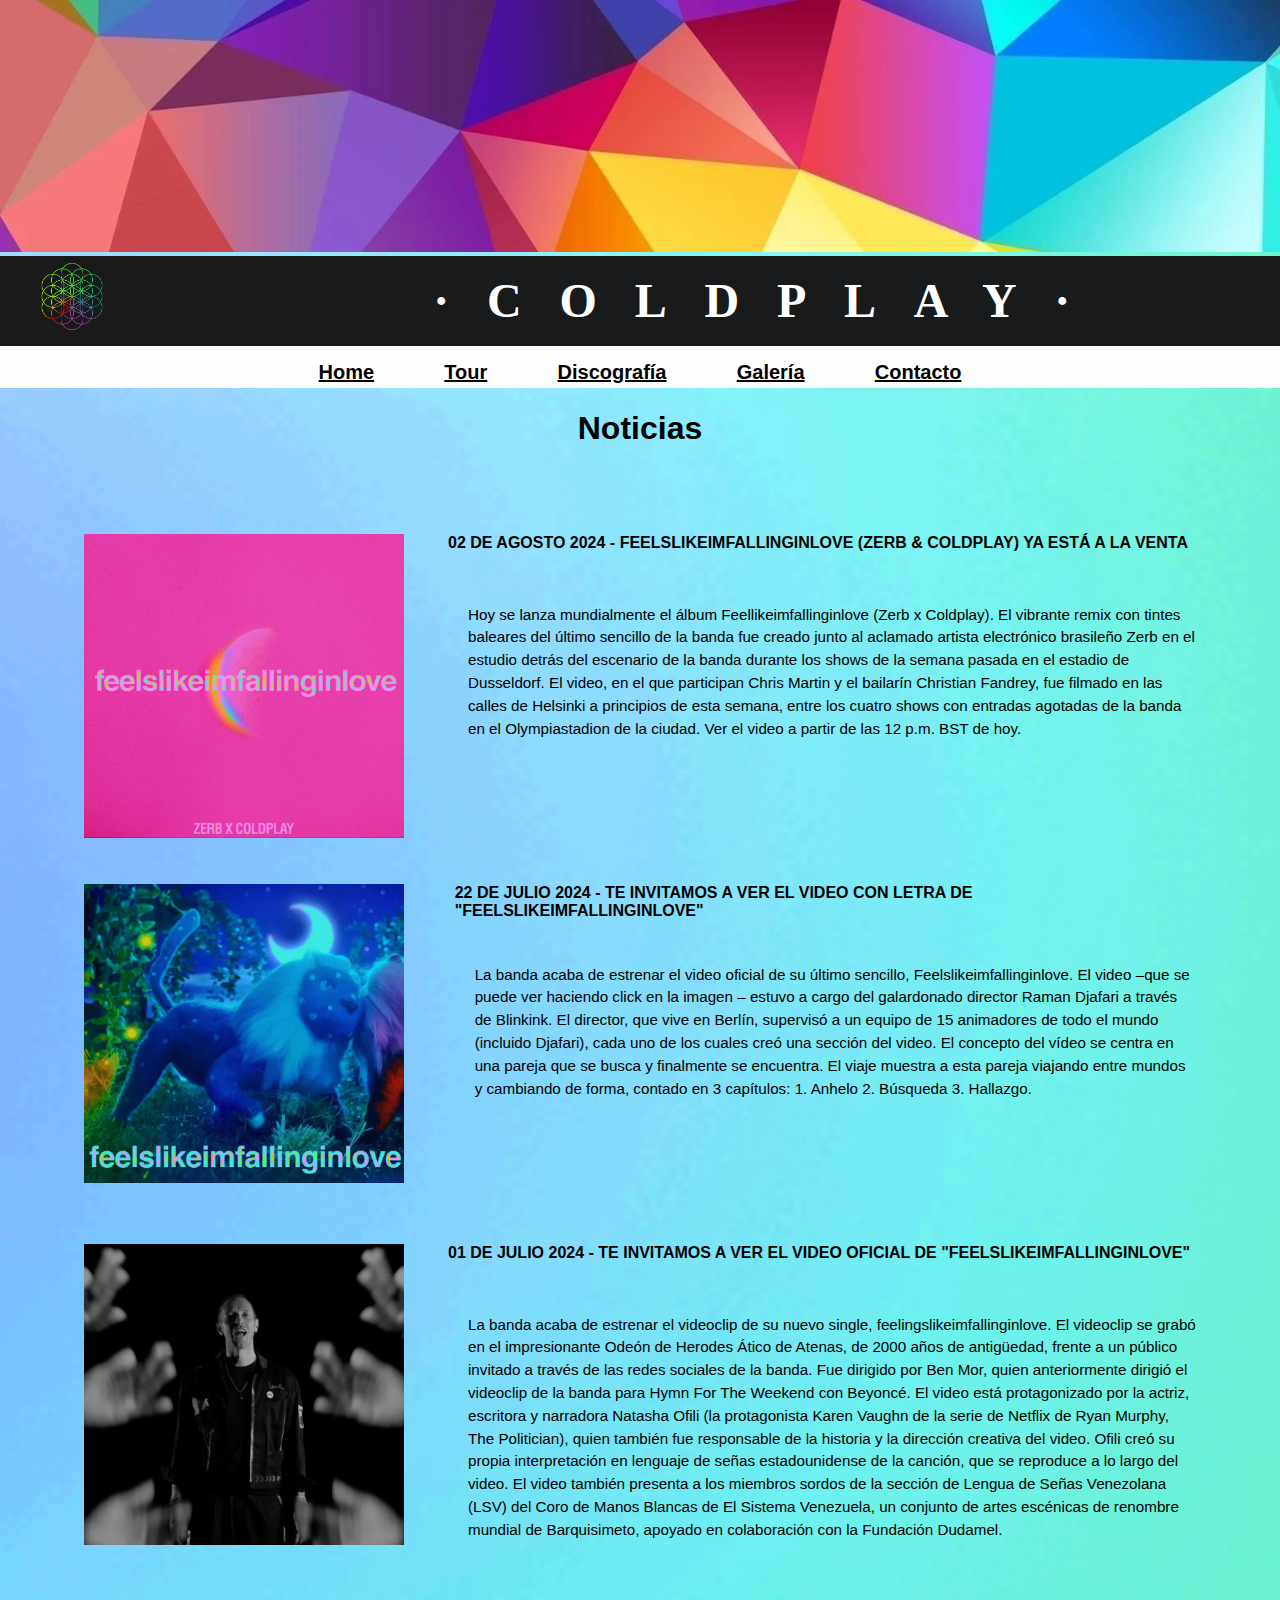
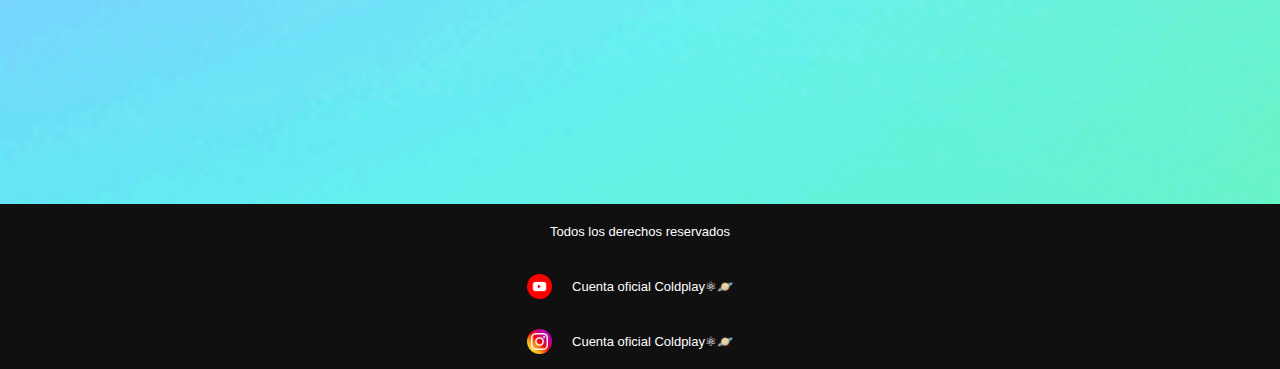
<file: index.html>
<!DOCTYPE html>
<html lang="en">
<head>
    <meta charset="UTF-8">
    <meta name="viewport" content="width=device-width, initial-scale=1.0">
    <title>COLDPLAY⚛🪐</title>
    <link rel="stylesheet" href="style.css">

    <img class="frontimg" src="images/coldplay5.jpg" alt="Imagen de fondo">
  
</head>

<body>

    <header>
            <div class="coldplay" >
            <img class="logo" src="images/logo1.jpg" alt="Logo de Coldplay">
            </div> 

           
            <div class="title" >
                <h1>·COLDPLAY·</h1>
            </div>
        
    </header>
    
    <nav class="menu" > 

        <ul>
            <li class="nav1" > 
                <a href="#">Home</a>
            </li>
            <li class="nav2" >
                <a href="./pages/tour.html">Tour</a>
            </li>
            <li class="nav3" >
                <a href="./pages/discografia.html">Discografía</a>
            </li>
            <li class="nav4" >
                <a href="./pages/galeria.html">Galería</a>
            </li>
            <li class="nav5" >
                <a href="./pages/contacto.html">Contacto</a>
            </li>
        </ul>
    </nav> 

    <main>
        <h2>Noticias</h2>


        <div class="news" >
            <div class="n1" >
            <div class="noticia1" >
                <a href="https://www.youtube.com/watch?v=HNUSAQDz4jA" target="_blank" rel="Video FeelslikeImfallinginlove - ZERB & COLDPLAY"><img class="noticiaimg" src="./images/noticias/noticia1.png" alt="Foto noticia 1"></a>
            </div>

            <div class="titulon1" >
                <h5>02 DE AGOSTO 2024 - FEELSLIKEIMFALLINGINLOVE (ZERB & COLDPLAY) YA ESTÁ A LA VENTA</h5>
            </div>

            <div class="p1" >
                <p>Hoy se lanza mundialmente el álbum Feellikeimfallinginlove (Zerb x Coldplay).

                El vibrante remix con tintes baleares del último sencillo de la banda fue creado junto al aclamado artista electrónico brasileño Zerb en el estudio detrás del escenario de la banda durante los shows de la semana pasada en el estadio de Dusseldorf.
                
                El video, en el que participan Chris Martin y el bailarín Christian Fandrey, fue filmado en las calles de Helsinki a principios de esta semana, entre los cuatro shows con entradas agotadas de la banda en el Olympiastadion de la ciudad. Ver el video a partir de las 12 p.m. BST de hoy.</p>
            </div>

            </div>

            <div class="n2" >
                <div class="noticia2" >
                <a href="https://www.youtube.com/watch?v=ZOADVqFd5XY" target="_blank" rel="Video con letra"><img class="noticiaimg" src="./images/noticias/noticia2.png" alt="Foto noticia 2"></a>
                </div>

                <div class="titulon2" >
                    <h5>22 DE JULIO 2024 - TE INVITAMOS A VER EL VIDEO CON LETRA DE "FEELSLIKEIMFALLINGINLOVE"</h5>
                </div>

                <div class="p2" >
                    <p>La banda acaba de estrenar el video oficial de su último sencillo, Feelslikeimfallinginlove. El video –que se puede ver haciendo click en la imagen  – estuvo a cargo del galardonado director Raman Djafari a través de Blinkink. El director, que vive en Berlín, supervisó a un equipo de 15 animadores de todo el mundo (incluido Djafari), cada uno de los cuales creó una sección del video.

                    El concepto del vídeo se centra en una pareja que se busca y finalmente se encuentra. El viaje muestra a esta pareja viajando entre mundos y cambiando de forma, contado en 3 capítulos: 1. Anhelo 2. Búsqueda 3. Hallazgo.</p>

                </div>

                </div>

            <div class="n3" >
                <div class="noticia3" >
                    <a href="https://www.youtube.com/watch?v=V3IVdLo-2NM&t=1s" target="_blank" rel="Videoclip FeelslikeImfallinginlove"><img class="noticiaimg" src="./images/noticias/noticia3.png" alt="Foto noticia 3"></a>
                </div>

                <div class="titulon3" >
                    <h5>01 DE JULIO 2024 - TE INVITAMOS A VER EL VIDEO OFICIAL DE "FEELSLIKEIMFALLINGINLOVE"</h5>
                </div>

                <div class="p3" >
                    <p>La banda acaba de estrenar el videoclip de su nuevo single, feelingslikeimfallinginlove. El videoclip se grabó en el impresionante Odeón de Herodes Ático de Atenas, de 2000 años de antigüedad, frente a un público invitado a través de las redes sociales de la banda. Fue dirigido por Ben Mor, quien anteriormente dirigió el videoclip de la banda para Hymn For The Weekend con Beyoncé.

                    El video está protagonizado por la actriz, escritora y narradora Natasha Ofili (la protagonista Karen Vaughn de la serie de Netflix de Ryan Murphy, The Politician), quien también fue responsable de la historia y la dirección creativa del video. Ofili creó su propia interpretación en lenguaje de señas estadounidense de la canción, que se reproduce a lo largo del video.
                    
                    El video también presenta a los miembros sordos de la sección de Lengua de Señas Venezolana (LSV) del Coro de Manos Blancas de El Sistema Venezuela, un conjunto de artes escénicas de renombre mundial de Barquisimeto, apoyado en colaboración con la Fundación Dudamel.
                    </p>
                </div>

            </div>
        </div>
        

    </main>
   
    <br>
    <footer>
    
        <h4>Todos los derechos reservados</h4>
    
    
        <div class="youtube" >
            <img class="logocontacto" src="./images/youtube.png" alt="Logo de Youtube">
        <a class="redsocial" target="_blank" href="https://www.youtube.com/user/ColdplayVEVO">Cuenta oficial Coldplay⚛🪐</a>
        </div>
    
    
       <div class="instagram" >
        <img class="logocontacto" src="./images/instagram.png" alt="Logo de Instagram">
        <a class="redsocial" target="_blank" href="https://www.instagram.com/coldplay/">Cuenta oficial Coldplay⚛🪐</a>
       </div>

    </footer>
    
</body>
</html>
</file>
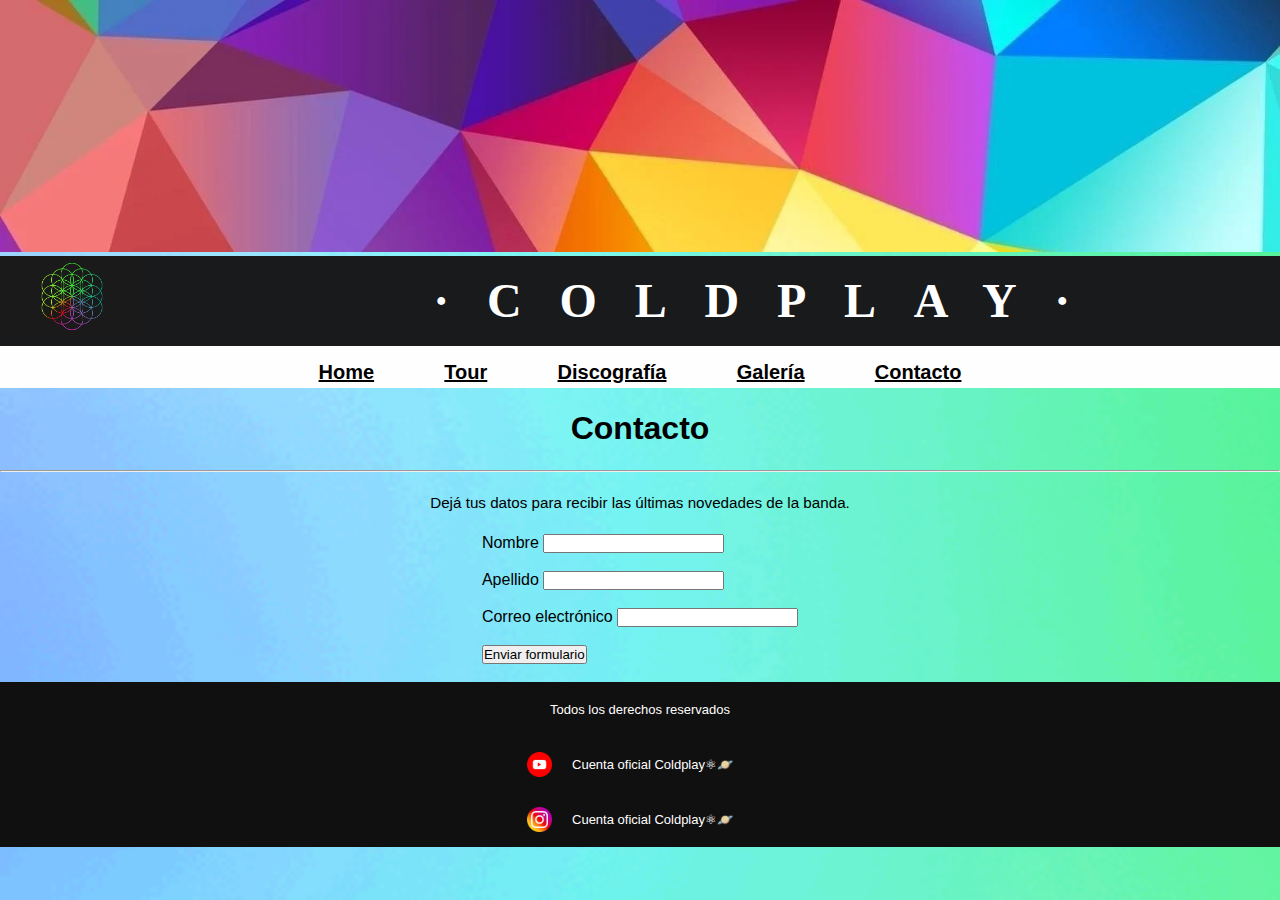
<file: pages/contacto.html>
<!DOCTYPE html>
<html lang="en">
<head>
    <meta charset="UTF-8">
    <meta name="viewport" content="width=device-width, initial-scale=1.0">
    <title>COLDPLAY⚛🪐</title>
    <link rel="stylesheet" href="../style.css">
    <img class="frontimg" src="../images/coldplay5.jpg" alt="coldplay"
</head>
<body>

    <header>
        <div class="coldplay" >
        <img class="logo" src="../images/logo1.jpg" alt="Logo de Coldplay">
        </div> 

       
        <div class="title" >
            <h1>·COLDPLAY·</h1>
        </div>
    
    </header>

    <nav> 

        <ul>
            <li class="nav1" > 
                <a href="../index.html">Home</a>
            </li>
            <li class="nav2" >
                <a href="tour.html">Tour</a>
            </li>
            <li class="nav3" >
                <a href="discografia.html">Discografía</a>
            </li>
            <li class="nav4" >
                <a href="galeria.html">Galería</a>
            </li>
            <li class="nav5" >
                <a href="contacto.html">Contacto</a>
            </li>
        </ul>
    </nav>
    
</body>

<h2>Contacto</h2>

<hr>

<div class="form1" >
    <p>Dejá tus datos para recibir las últimas novedades de la banda.</p>
   </div>
<section class="form" >

    <form action="Contacto">
    <div>
        <label for="Name">Nombre</label>
        <input type="text" name="name">
    </div>
<br>
    <div>
    <label for="surname">Apellido</label>
    <input type="text" name="surname">
    </div>
<br>
    <div>
    <label for="email">Correo electrónico</label>
    <input type="text" name="email account">
    </div>
<br>
    <input type="submit" value="Enviar formulario">
</form>
    
</section>
<br>
</html>

<footer>
    
    <h4>Todos los derechos reservados</h4>


    <div class="youtube" >
        <img class="logocontacto" src="../images/youtube.png" alt="Logo de Youtube">
    <a class="redsocial" target="_blank" href="https://www.youtube.com/user/ColdplayVEVO">Cuenta oficial Coldplay⚛🪐</a>
    </div>


   <div class="instagram" >
    <img class="logocontacto" src="../images/instagram.png" alt="Logo de Instagram">
    <a class="redsocial" target="_blank" href="https://www.instagram.com/coldplay/">Cuenta oficial Coldplay⚛🪐</a>
   </div>
</footer>
</file>
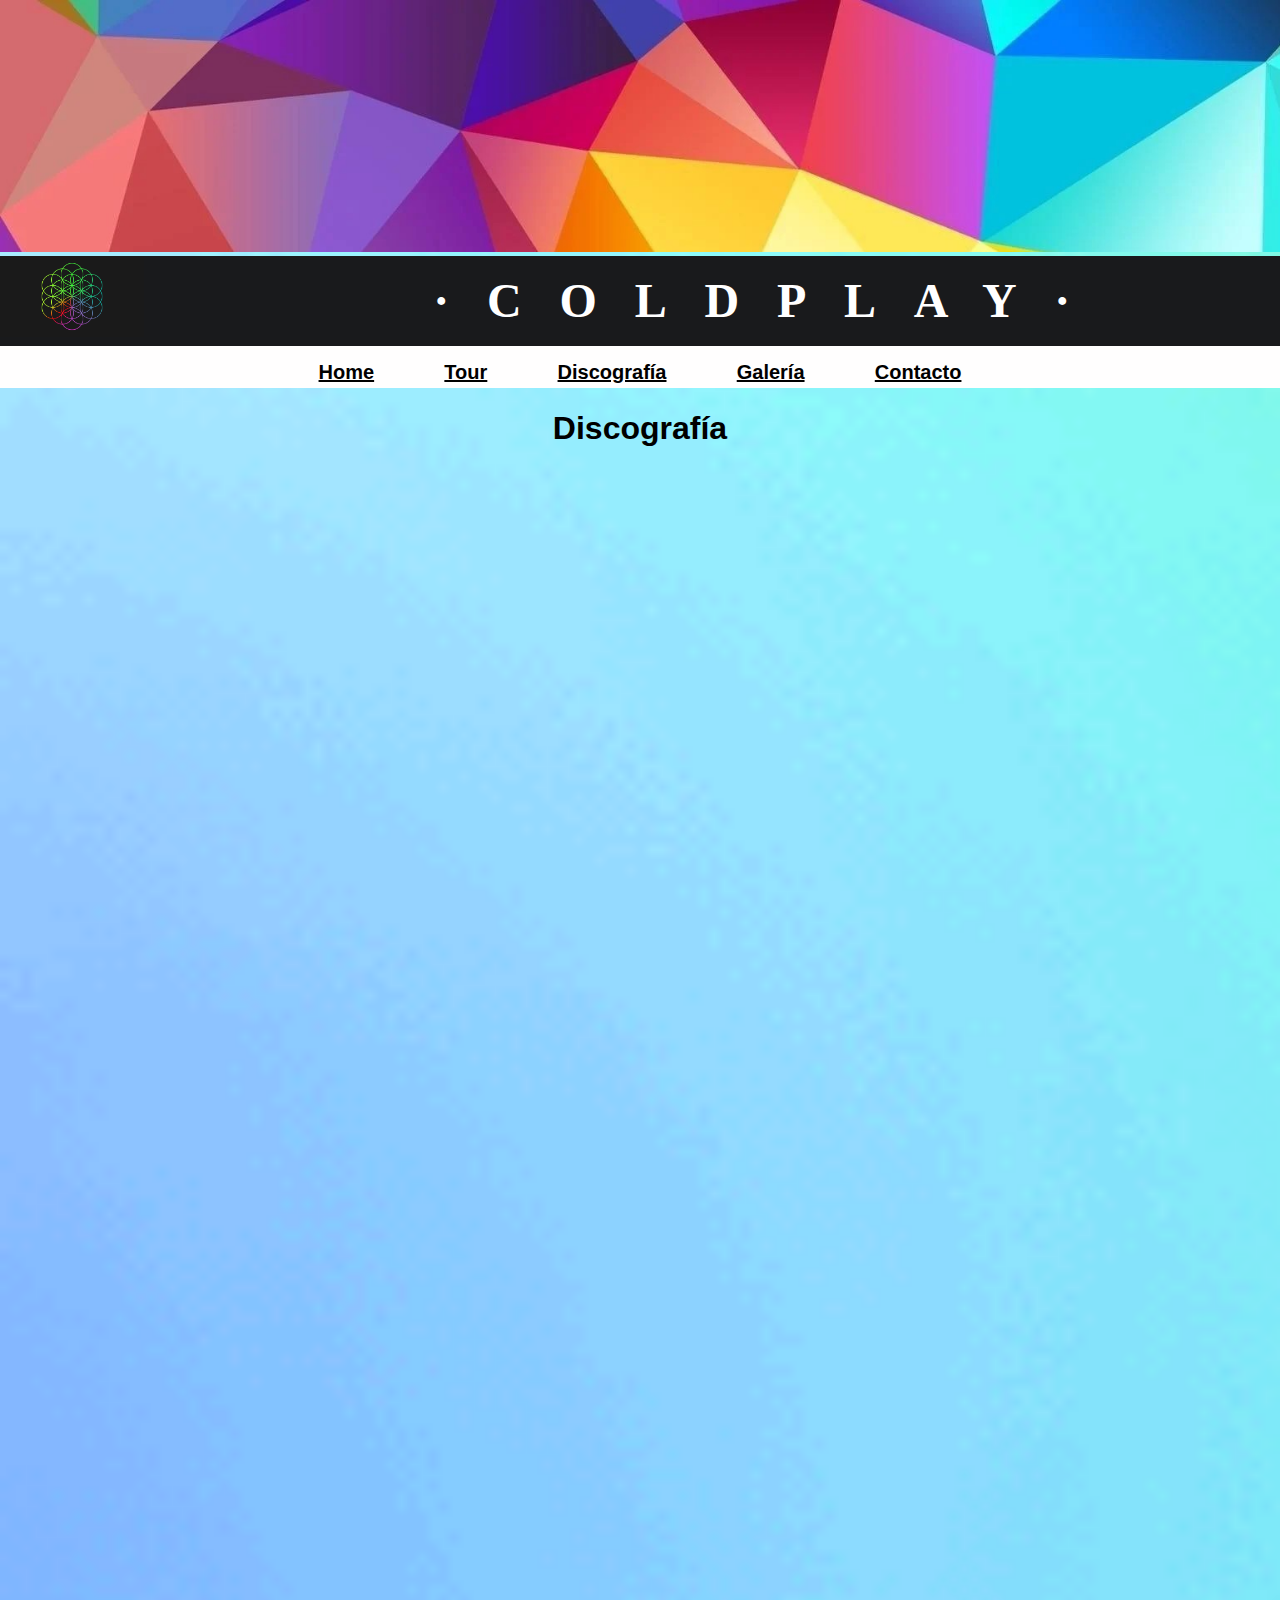
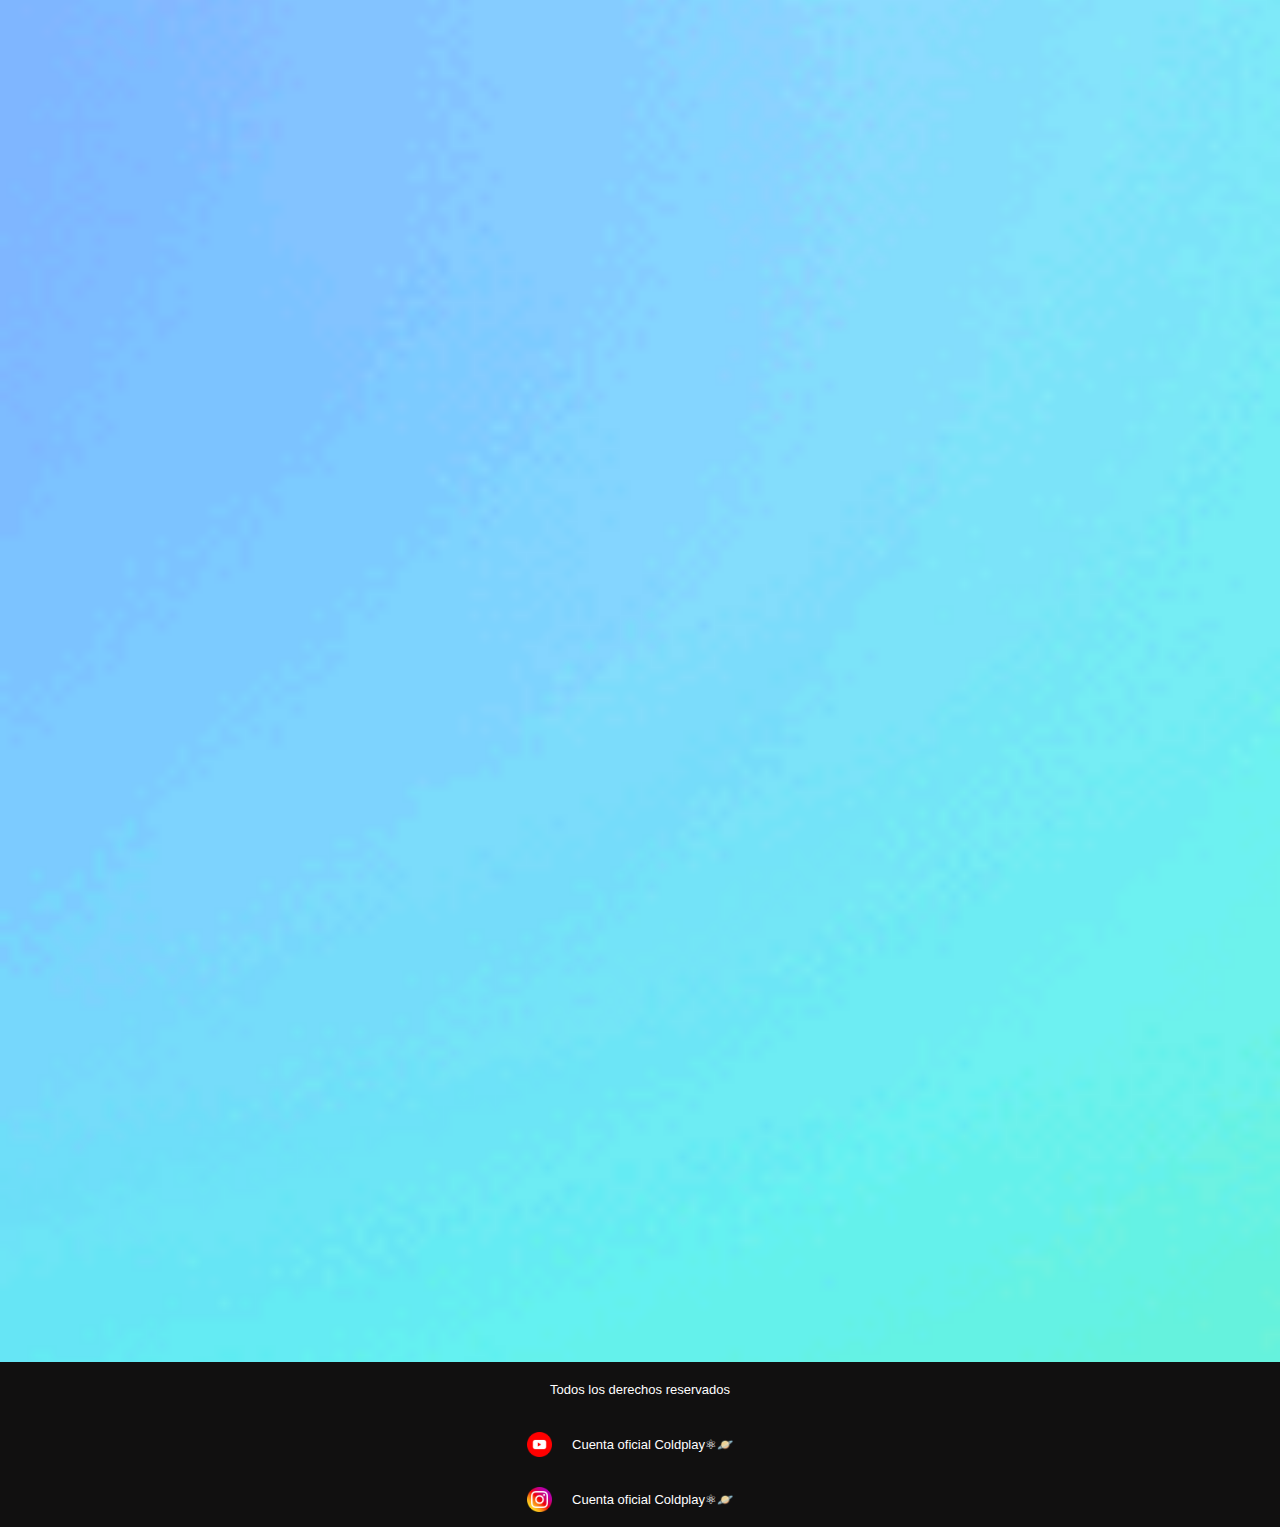
<file: pages/discografia.html>
<!DOCTYPE html>
<html lang="en">
<head>
    <meta charset="UTF-8">
    <meta name="viewport" content="width=device-width, initial-scale=1.0">
    <title>COLDPLAY⚛🪐</title>
    <link rel="stylesheet" href="../style.css">

    <img class="frontimg" src="..//images/coldplay5.jpg" alt="coldplay">
</head>
<body>

    <header>
        <div class="coldplay" >
        <img class="logo" src="../images/logo1.jpg" alt="Logo de Coldplay">
        </div> 

       
        <div class="title" >
            <h1>·COLDPLAY·</h1>
        </div>
    
    </header>

    <nav> 

        <ul>
            <li class="nav1" > 
                <a href="../index.html">Home</a>
            </li>
            <li class="nav2" >
                <a href="tour.html">Tour</a>
            </li>
            <li class="nav3" >
                <a href="discografia.html">Discografía</a>
            </li>
            <li class="nav4" >
                <a href="galeria.html">Galería</a>
            </li>
            <li class="nav5" >
                <a href="contacto.html">Contacto</a>
            </li>
        </ul>
    </nav>
    
</body>

<h2>Discografía</h2>


<iframe style="border-radius:12px" src="https://open.spotify.com/embed/album/6RjTapeTvms8jSeIRGc5Ve?utm_source=generator" width="100%" height="352" frameBorder="0" allowfullscreen="" allow="autoplay; clipboard-write; encrypted-media; fullscreen; picture-in-picture" loading="lazy"></iframe>
<br>
<iframe style="border-radius:12px" src="https://open.spotify.com/embed/album/06mXfvDsRZNfnsGZvX2zpb?utm_source=generator" width="100%" height="352" frameBorder="0" allowfullscreen="" allow="autoplay; clipboard-write; encrypted-media; fullscreen; picture-in-picture" loading="lazy"></iframe>
<br>
<iframe style="border-radius:12px" src="https://open.spotify.com/embed/album/3cfAM8b8KqJRoIzt3zLKqw?utm_source=generator" width="100%" height="352" frameBorder="0" allowfullscreen="" allow="autoplay; clipboard-write; encrypted-media; fullscreen; picture-in-picture" loading="lazy"></iframe>
<br>
<iframe style="border-radius:12px" src="https://open.spotify.com/embed/album/2G4AUqfwxcV1UdQjm2ouYr?utm_source=generator" width="100%" height="352" frameBorder="0" allowfullscreen="" allow="autoplay; clipboard-write; encrypted-media; fullscreen; picture-in-picture" loading="lazy"></iframe>
<br>
<iframe style="border-radius:12px" src="https://open.spotify.com/embed/album/4E7bV0pzG0LciBSWTszra6?utm_source=generator" width="100%" height="352" frameBorder="0" allowfullscreen="" allow="autoplay; clipboard-write; encrypted-media; fullscreen; picture-in-picture" loading="lazy"></iframe>
</html>
<br>
<iframe style="border-radius:12px" src="https://open.spotify.com/embed/album/0RHX9XECH8IVI3LNgWDpmQ?utm_source=generator" width="100%" height="352" frameBorder="0" allowfullscreen="" allow="autoplay; clipboard-write; encrypted-media; fullscreen; picture-in-picture" loading="lazy"></iframe>
<br>
<iframe style="border-radius:12px" src="https://open.spotify.com/embed/album/6ZG5lRT77aJ3btmArcykra?utm_source=generator" width="100%" height="352" frameBorder="0" allowfullscreen="" allow="autoplay; clipboard-write; encrypted-media; fullscreen; picture-in-picture" loading="lazy"></iframe>


<footer>
    
    <h4>Todos los derechos reservados</h4>


    <div class="youtube" >
        <img class="logocontacto" src="../images/youtube.png" alt="Logo de Youtube">
    <a class="redsocial" target="_blank" href="https://www.youtube.com/user/ColdplayVEVO">Cuenta oficial Coldplay⚛🪐</a>
    </div>


   <div class="instagram" >
    <img class="logocontacto" src="../images/instagram.png" alt="Logo de Instagram">
    <a class="redsocial" target="_blank" href="https://www.instagram.com/coldplay/">Cuenta oficial Coldplay⚛🪐</a>
   </div>
</footer>
</file>
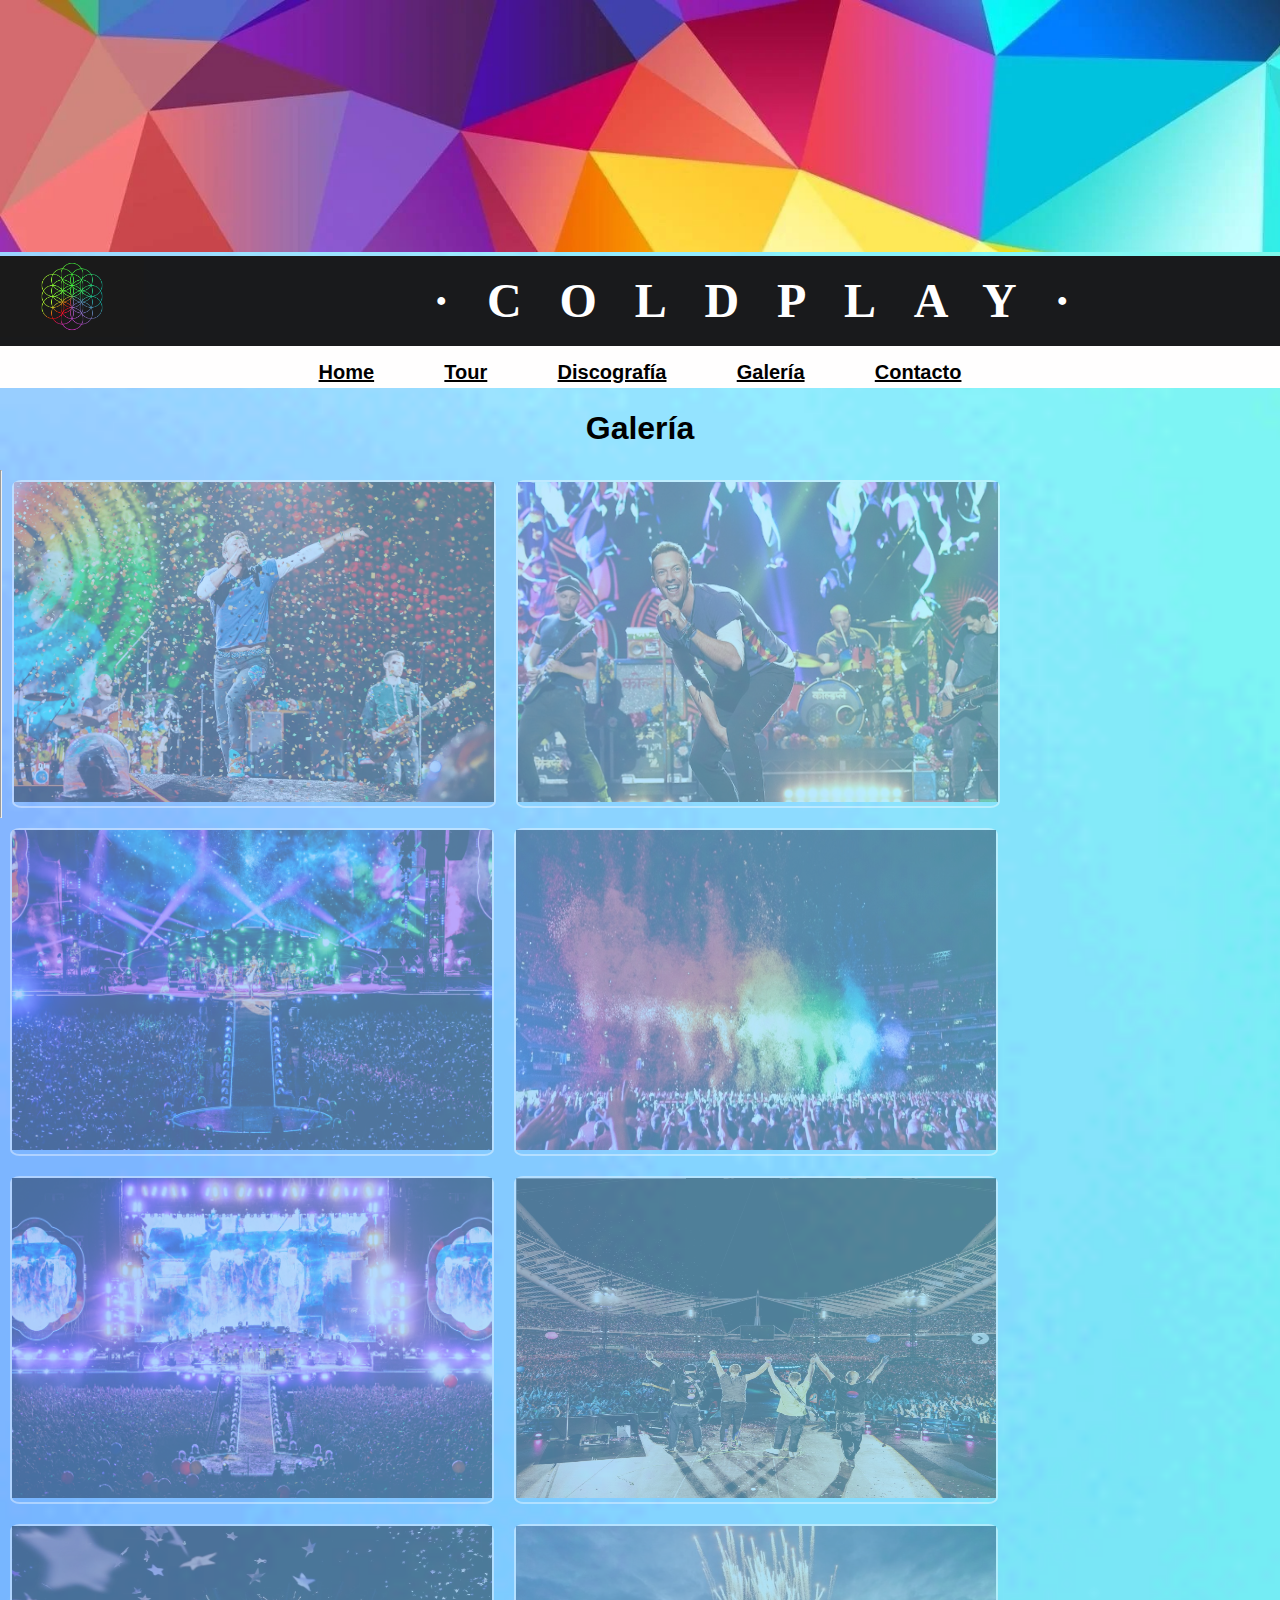
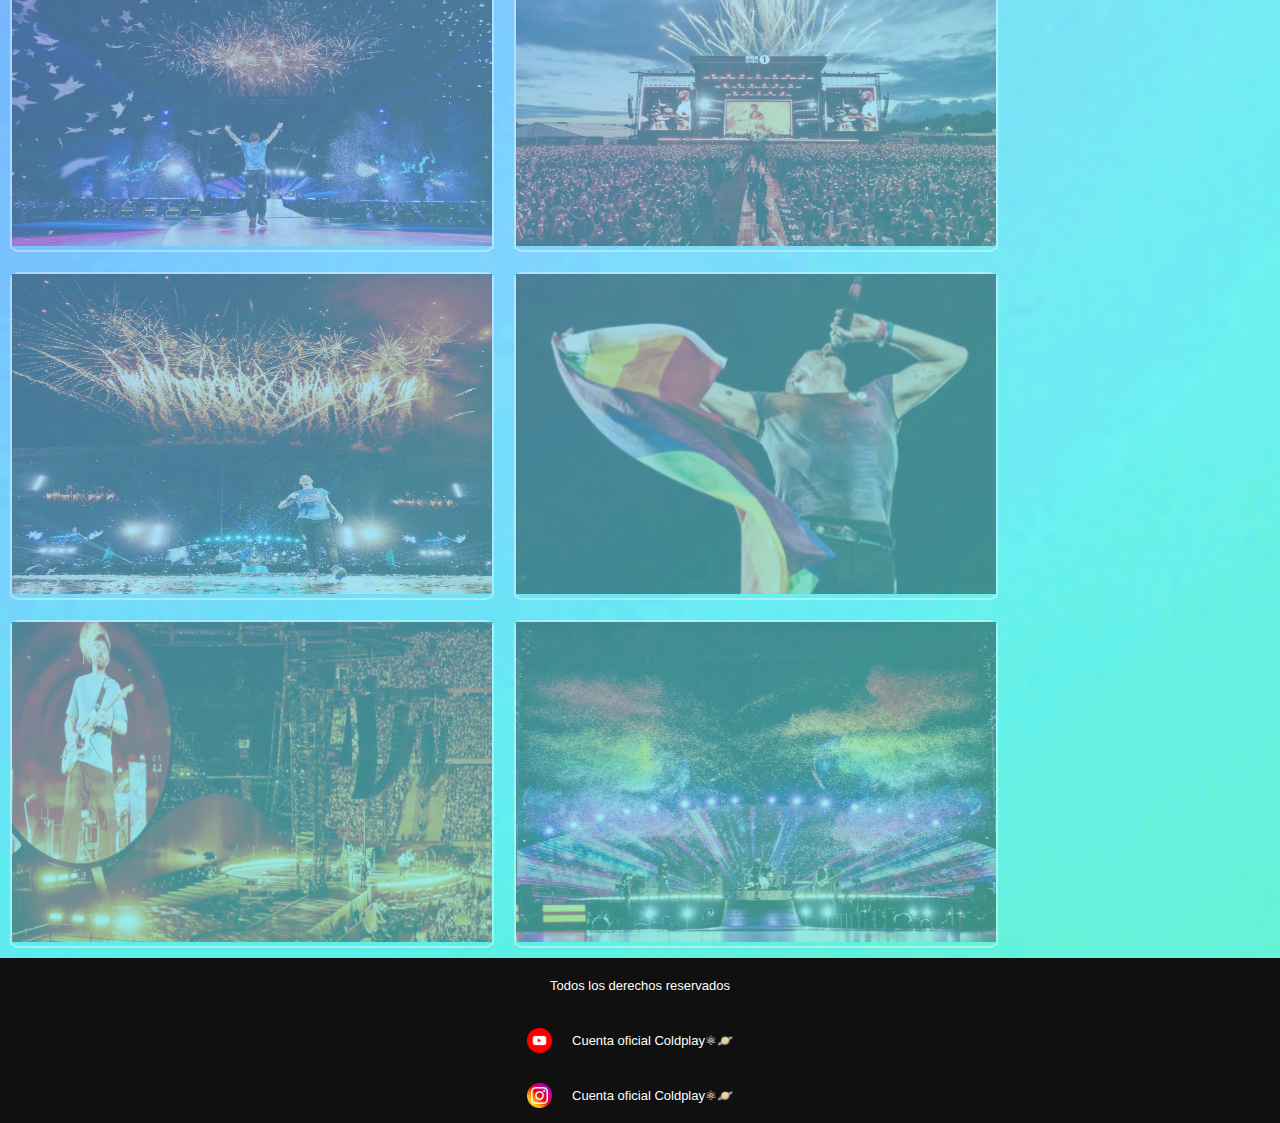
<file: pages/galeria.html>
<!DOCTYPE html>
<html lang="en">
<head>
    <meta charset="UTF-8">
    <meta http-equiv="X-UA-Compatible" content="IE=edge">
    <title>COLDPLAY⚛🪐</title>
    <link rel="stylesheet" href="../style.css">

    <img class="frontimg" src="../images/coldplay5.jpg" alt="coldplay">
</head>
<body>

  <header>
    <div class="coldplay" >
    <img class="logo" src="../images/logo1.jpg" alt="Logo de Coldplay">
    </div> 

   
    <div class="title" >
        <h1>·COLDPLAY·</h1>
    </div>

  </header>

  <nav> 

        <ul>
            <li class="nav1" > 
                <a href="../index.html">Home</a>
            </li>
            <li class="nav2" >
                <a href="tour.html">Tour</a>
            </li>
            <li class="nav3" >
                <a href="discografia.html">Discografía</a>
            </li>
            <li class="nav4" >
                <a href="galeria.html">Galería</a>
            </li>
            <li class="nav5" >
                <a href="contacto.html">Contacto</a>
            </li>
        </ul>
  </nav>
    
</body>



<h2>Galería</h2>

    
<main class="maing">
<hr>

  <div class="imggaleria" >
    <img class="img" src="../images/galeria1.webp" alt="Foto show 
 Toronto">
  </div>

  <div class="imggaleria">
    <img class="img" src="../images/galeria4.jpg" alt="Foto show 
en Manchester">
  </div>

  <div class="imggaleria">
    <img class="img" src="../images/galeria5.jpg" alt="Foto show"
>
  </div>

  <div class="imggaleria">
    <img class="img" src="../images/galeria6.jpg" alt="Foto show">
  </div>

  <div class="imggaleria">
    <img class="img" src="../images/galeria7.jpg" alt="Foto show">
  </div>

  <div class="imggaleria">
    <img class="img" src="../images/galeria8.png" alt="Foto show">
  </div>

  <div class="imggaleria">
    <img class="img" src="../images/galeria11.png" alt="Foto show">
  </div>

  <div class="imggaleria">
    <img class="img" src="../images/galeria13.png" alt="Foto show">
  </div>

  <div class="imggaleria">
    <img class="img" src="../images/galeria14.png" alt="Foto show">
  </div>

  <div class="imggaleria">
    <img class="img" src="../images/galeria15.png" alt="Foto show">
  </div>

  <div class="imggaleria">
    <img class="img" src="../images/galeria17.png" alt="Foto show">
  </div>

  <div class="imggaleria">
    <img class="img" src="../images/galeria18.png" alt="Foto show">
  </div>
</main>




<footer>
    
    <h4>Todos los derechos reservados</h4>


    <div class="youtube" >
        <img class="logocontacto" src="../images/youtube.png" alt="Logo de Youtube">
    <a class="redsocial" target="_blank" href="https://www.youtube.com/user/ColdplayVEVO">Cuenta oficial Coldplay⚛🪐</a>
    </div>


   <div class="instagram" >
    <img class="logocontacto" src="../images/instagram.png" alt="Logo de Instagram">
    <a class="redsocial" target="_blank" href="https://www.instagram.com/coldplay/">Cuenta oficial Coldplay⚛🪐</a>
   </div>
</footer>
</file>
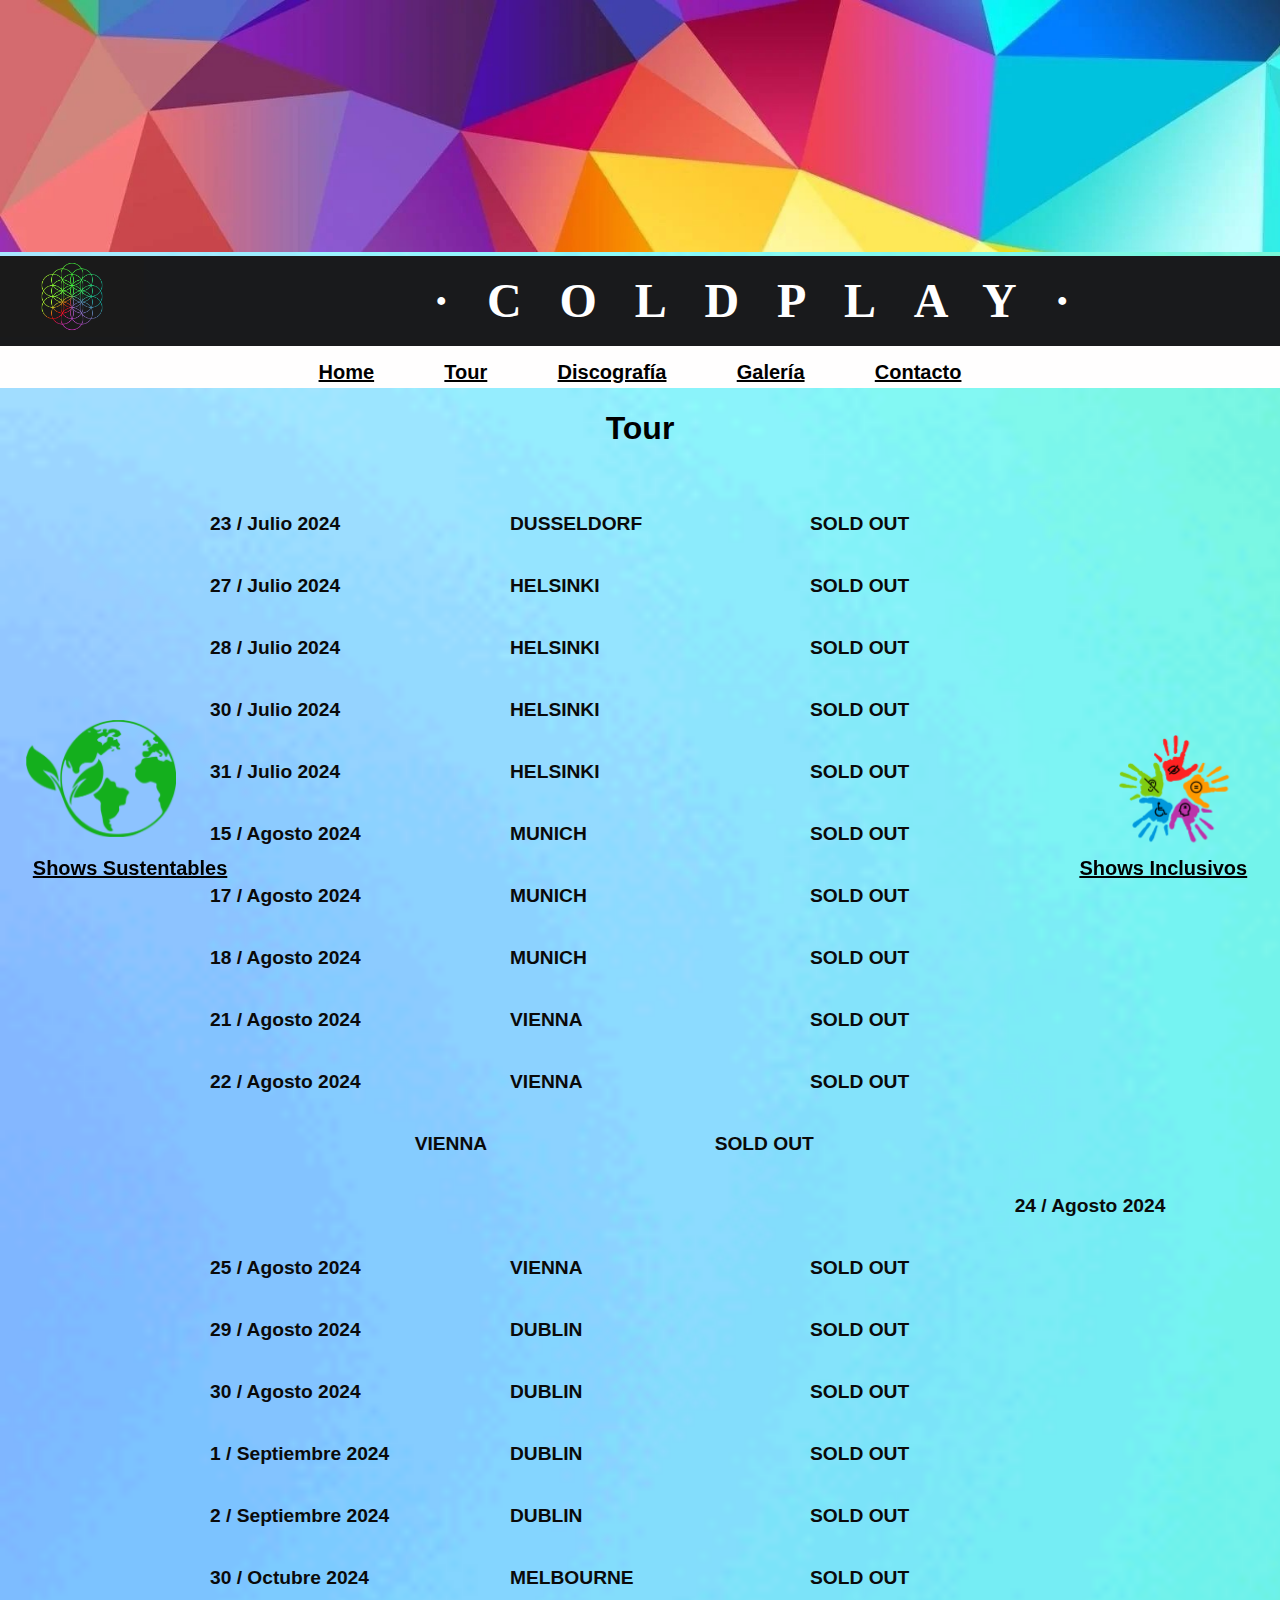
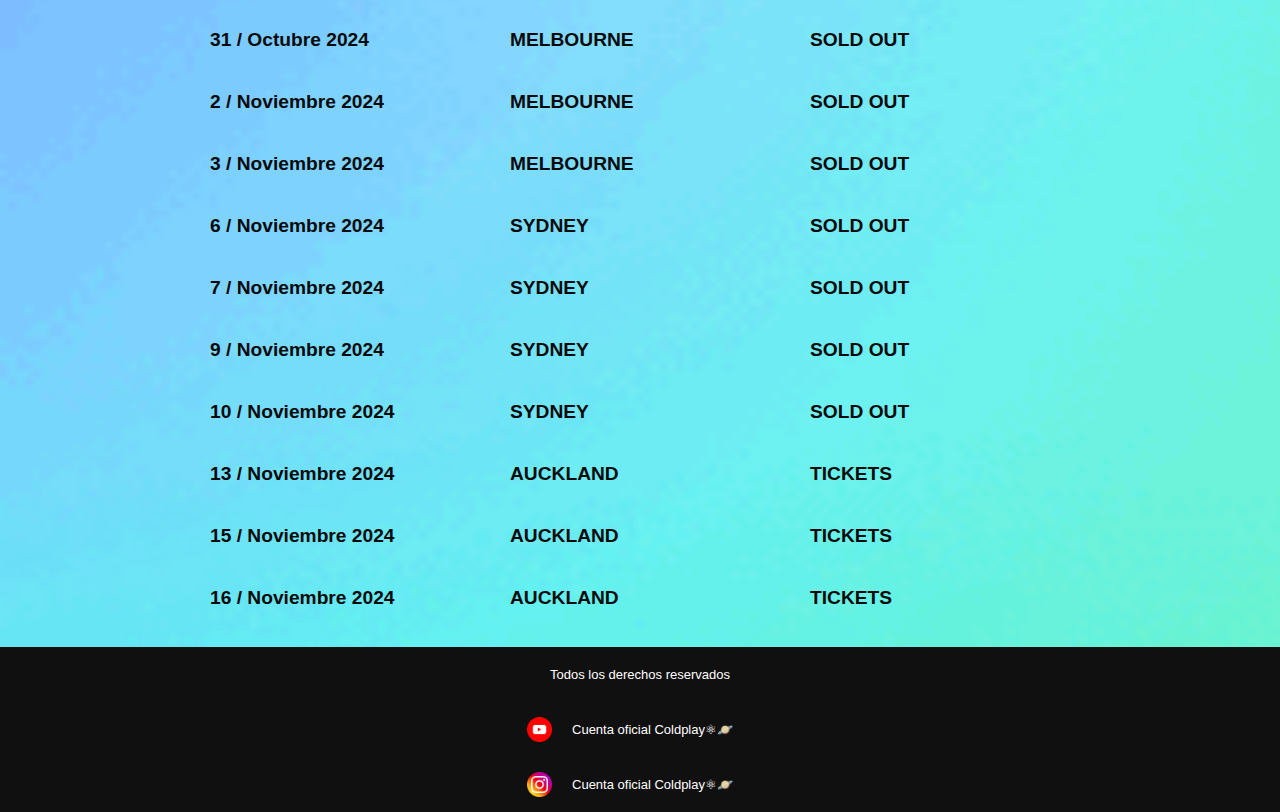
<file: pages/tour.html>
<!DOCTYPE html>
<html lang="en">
<head>
    <meta charset="UTF-8">
    <meta name="viewport" content="width=device-width, initial-scale=1.0">
    <title>COLDPLAY⚛🪐</title>
    <link rel="stylesheet" href="../style.css">

    <img class="frontimg" src="../images/coldplay5.jpg" alt="coldplay">
</head>
<body>

        <header>
                <div class="coldplay" >
                <img class="logo" src="../images/logo1.jpg" alt="Logo de Coldplay">
                </div> 
    
               
                <div class="title" >
                    <h1>·COLDPLAY·</h1>
                </div>
            
        </header>

    <nav> 

        <ul>
            <li class="nav1" > 
                <a href="../index.html">Home</a>
            </li>
            <li class="nav2" >
                <a href="tour.html">Tour</a>
            </li>
            <li class="nav3" >
                <a href="discografia.html">Discografía</a>
            </li>
            <li class="nav4" >
                <a href="galeria.html">Galería</a>
            </li>
            <li class="nav5" >
                <a href="contacto.html">Contacto</a>
            </li>
        </ul>
    </nav>
    
</body>

<h2>Tour</h2>

<a href="https://sustainability.coldplay.com/" target="_blank" rel="Shows ecofriendly"><img class="planeta" src="../images/planeta.green.png" alt="Planeta verde"></a>
<a class="sust" href="https://sustainability.coldplay.com/" target="_blank" rel="Shows sustentables">Shows Sustentables</a>


<a href="https://www.coldplay.com/inclusivity-on-the-tour/" target="_blank" rel="noopener noreferrer"><img class="manos" href="https://www.coldplay.com/inclusivity-on-the-tour/" src="../images/inclu.png" alt="Ronda de manos"></a>
<a class="inclusivity" href="https://www.coldplay.com/inclusivity-on-the-tour/" target="_blank" rel="noopener noreferrer">Shows Inclusivos</a>


<div class="tour">
    <div class="date1" > 
        <div class="d1" >
           <h3>23 / Julio 2024</h3>
        </div>

        <div class="place1" >
            <h3>DUSSELDORF</h3>
        </div>

        <div class="status1" >
            <h3>SOLD OUT</h3>
         </div>
    </div>

<div class="date2" >
     <div class="d2" >
        <h3>27 / Julio 2024</h3>
     </div>
 
     <div class="place2" >
             <h3>HELSINKI</h3>
     </div>
 
     <div class="status2" >
             <h3>SOLD OUT</h3>
     </div>
</div>

<div class="date3" >
     <div class="d3" >
        <h3>28 / Julio 2024</h3>
     </div>
 
     <div class="place3" >
             <h3>HELSINKI</h3>
     </div>
 
     <div class="status3" >
             <h3>SOLD OUT</h3>
     </div>
</div>

<div class="date4" >
     <div class="d4" >
        <h3>30 / Julio 2024</h3>
     </div>
 
     <div class="place4" >
             <h3>HELSINKI</h3>
     </div>
 
     <div class="status4" >
             <h3>SOLD OUT</h3>
     </div>
</div>

<div class="date5" > 
     <div class="d5" >
        <h3>31 / Julio 2024</h3>
     </div>
 
     <div class="place5" >
             <h3>HELSINKI</h3>
     </div>
 
     <div class="status5" >
             <h3>SOLD OUT</h3>
     </div>
</div>

<div  class="date6"> 
     <div class="d6" >
        <h3>15 / Agosto 2024</h3>
     </div>
 
     <div class="place6" >
             <h3>MUNICH</h3>
     </div>
 
     <div class="status6" >
             <h3>SOLD OUT</h3>
     </div>
</div>

<div class="date7" >
     <div class="d7" >
        <h3>17 / Agosto 2024</h3>
     </div>
 
     <div class="place7" >
             <h3>MUNICH</h3>
     </div>
 
     <div class="status7" >
             <h3>SOLD OUT</h3>
     </div>
</div>

<div class="date8" > 
     <div class="d8" >
        <h3>18 / Agosto 2024</h3>
     </div>
 
     <div class="place8" >
             <h3>MUNICH</h3>
     </div>
 
     <div class="status8" >
             <h3>SOLD OUT</h3>
     </div>
</div>
     
<div class="date9" >
     <div class="d9" >
        <h3>21 / Agosto 2024</h3>
     </div>
 
     <div class="place9" >
             <h3>VIENNA</h3>
     </div>
 
     <div class="status9" >
             <h3>SOLD OUT</h3>
     </div>
</div>

<div class="date10" >
     <div class="d10" >
        <h3>22 / Agosto 2024</h3>
     </div>
 
     <div class="place10" >
             <h3>VIENNA</h3>
     </div>
 
     <div class="status10" >
             <h3>SOLD OUT</h3>
     </div>
</div>

<div class="date11" >
     <div class="d11" >
        <h3>24 / Agosto 2024</h3>
     </div>
 
     <div class="place11" >
             <h3>VIENNA</h3>
     </div>
 
     <div class="status11" >
             <h3>SOLD OUT</h3>
     </div>
</div>

<div class="date12" >
     <div class="d12" >
        <h3>25 / Agosto 2024</h3>
     </div>
 
     <div class="place12" >
             <h3>VIENNA</h3>
     </div>
 
     <div class="status12" >
             <h3>SOLD OUT</h3>
     </div>
</div>

<div class="date13" >
     <div class="d13" >
        <h3>29 / Agosto 2024</h3>
     </div>
 
     <div class="place13" >
             <h3>DUBLIN</h3>
     </div>
 
     <div class="status13" >
             <h3>SOLD OUT</h3>
     </div>
</div>

<div class="date14" >
     <div class="d14" >
        <h3>30 / Agosto 2024</h3>
     </div>
 
     <div class="place14" >
             <h3>DUBLIN</h3>
     </div>
 
     <div class="status14" >
             <h3>SOLD OUT</h3>
     </div>
</div>

<div class="date15" >
     <div class="d15" >
        <h3>1 / Septiembre 2024</h3>
     </div>
 
     <div class="place15" >
             <h3>DUBLIN</h3>
     </div>
 
     <div class="status15" >
             <h3>SOLD OUT</h3>
     </div>
</div>

<div class="date16" >
     <div class="d16" >
        <h3>2 / Septiembre 2024</h3>
     </div>
 
     <div class="place16" >
             <h3>DUBLIN</h3>
     </div>
 
     <div class="status16" >
             <h3>SOLD OUT</h3>
     </div>
</div>

<div class="date17" >
     <div class="d17" >
        <h3>30 / Octubre 2024</h3>
     </div>
 
     <div class="place17" >
             <h3>MELBOURNE</h3>
     </div>
 
     <div class="status17" >
             <h3>SOLD OUT</h3>
     </div>
</div>

<div class="date18" >
     <div class="d18" >
        <h3>31 / Octubre 2024</h3>
     </div>
 
     <div class="place18" >
             <h3>MELBOURNE</h3>
     </div>
 
     <div class="status18" >
             <h3>SOLD OUT</h3>
     </div>
</div>

<div class="date19" >
     <div class="d19" >
        <h3>2 / Noviembre 2024</h3>
     </div>
 
     <div class="place19" >
             <h3>MELBOURNE</h3>
     </div>
 
     <div class="status19" >
             <h3>SOLD OUT</h3>
     </div>
</div>

<div class="date20" >
     <div class="d20" >
        <h3>3 / Noviembre 2024</h3>
     </div>
 
     <div class="place20" >
             <h3>MELBOURNE</h3>
     </div>
 
     <div class="status20" >
             <h3>SOLD OUT</h3>
     </div>
</div>

<div class="date21" >
     <div class="d21" >
        <h3>6 / Noviembre 2024</h3>
     </div>
 
     <div class="place21" >
             <h3>SYDNEY</h3>
     </div>
 
     <div class="status21" >
             <h3>SOLD OUT</h3>
     </div>
</div>

<div class="date22" >
     <div class="d22" >
        <h3>7 / Noviembre 2024</h3>
     </div>
 
     <div class="place22" >
             <h3>SYDNEY</h3>
     </div>
 
     <div class="status22" >
             <h3>SOLD OUT</h3>
     </div>
</div>

<div class="date23" >
     <div class="d23" >
        <h3>9 / Noviembre 2024</h3>
     </div>
 
     <div class="place23" >
             <h3>SYDNEY</h3>
     </div>
 
     <div class="status23" >
             <h3>SOLD OUT</h3>
     </div>
</div>

<div class="date24" >
     <div class="d24" >
        <h3>10 / Noviembre 2024</h3>
     </div>
 
     <div class="place24" >
             <h3>SYDNEY</h3>
     </div>
 
     <div class="status24" >
             <h3>SOLD OUT</h3>
     </div>
</div>

<div class="date25" >
     <div class="d25" >
        <h3>13 / Noviembre 2024</h3>
     </div>
 
     <div class="place25" >
             <h3>AUCKLAND</h3>
     </div>
 
     <div class="status25" >
             <h3>TICKETS</h3>
     </div>
</div>

<div class="date26" >
     <div class="d26" >
        <h3>15 / Noviembre 2024</h3>
     </div>
 
     <div class="place26" >
             <h3>AUCKLAND</h3>
     </div>
 
     <div class="status26" >
             <h3>TICKETS</h3>
     </div>
</div>

<div class="date27" >
     <div class="d27" >
        <h3>16 / Noviembre 2024</h3>
     </div>
 
     <div class="place27" >
             <h3>AUCKLAND</h3>
     </div>
 
     <div class="status27" >
             <h3>TICKETS</h3>
     </div>
</div>
</div>



</html>
<br>
<footer>
    
    <h4>Todos los derechos reservados</h4>


    <div class="youtube" >
        <img class="logocontacto" src="../images/youtube.png" alt="Logo de Youtube">
    <a class="redsocial" target="_blank" href="https://www.youtube.com/user/ColdplayVEVO">Cuenta oficial Coldplay⚛🪐</a>
    </div>


   <div class="instagram" >
    <img class="logocontacto" src="../images/instagram.png" alt="Logo de Instagram">
    <a class="redsocial" target="_blank" href="https://www.instagram.com/coldplay/">Cuenta oficial Coldplay⚛🪐</a>
   </div>
</footer>
</file>
<file: style.css>
*{
    margin:0;
    padding: 0;
    box-sizing: border-box;
}


.frontimg {

max-width: 100%;
margin: 0%;
padding: 0%;
}

header{
    display: grid;
    grid-template-columns: 1fr 20fr;
    flex-direction: column;
    background-color: rgba(25,26,28,255);
    top: 0%;
    position: sticky;
    grid-template-areas:
    "coldplay title";
}

.logo{
    width: 9rem;
}

.coldplay{
    top: 100%;
    width: 26rem;
    margin: 0%;
    grid-area: "coldplay";
}

.title{
    grid-area: "title";
}



h1{
    color: white;
    background-color:rgba(25,26,28,255);
    font-size: 3rem;
    padding: 2%;
    font-family: "Lora", serif;
    font-style: normal;
    letter-spacing: 1cm;
}

/*Menu de navegación*/

nav{
    display: flex;
    justify-content: space-around;
    font-family: "Roboto", sans-serif;
    font-weight: 300;
    font-style: normal;
    font-weight: 200;
    position: sticky;
    top: 12%;
    background-color: #fffefe;
    order: 1;
    width: 100%;
}


a{
    color: black;
    font-weight: bold;
    font-size: 20px;
    margin: 10px;
    padding: 10px;
}

li{

    display: inline;
    color: black;
    text-align: right;
    font-size: 230%;
    margin: 10px;

}

.nav1:hover {
    background-color: rgb(255, 142, 62);
}

.nav2:hover {
    background-color: rgb(255, 37, 81);
}

.nav3:hover{
    background-color: rgb(19, 254, 19);
}

.nav4:hover{
background-color: rgb(0, 72, 255);
}

.nav5:hover{
    background-color: rgb(255, 251, 20);
}


ul{
    text-align: right;
}

h2{
    color: black;
    padding: 2.5px;
    font-size: 2rem;
    margin:20px;
    text-align: center;
    max-width: 100%;
}


h3{
    color: #0a0a0a;
    font-weight: bold;
    font-size: 120%;
    padding: 20px;
    align-content: center;
}
h4{
    color: #fffefe;
    font-weight: lighter;
    font-size: 100%;
    padding: 20px;
    align-content: center;
    display: flex;
    justify-content: center;

}

h5{
    font-family: "Roboto", sans-serif;
    font-weight: bolder;
    font-size: 1rem;
}

body{
    background-image: url(./images/degrade.gif);
    background-size: cover;
    background-color: hsl(218, 86%, 49%);
   font-family: "Open Sans", sans-serif;
  font-optical-sizing: auto;
    }

/*NOTICIAS*/
.news{
    padding: 5%;
    margin-bottom: 10%;
}
.n1{
    display: grid;
    grid-template-columns: 1fr 2fr;
    grid-template-rows: 50px 300px;
    grid-template-areas:
    "noticia1 titulon1"
    "noticia1 p1";

}

.noticia1{
    grid-area: noticia1;
}

.titulon1{
    grid-area: titulon1;
}

.p1{
    grid-area: p1;
}

.n2{
    display: grid;
    grid-template-columns: 1fr 2fr;
    grid-template-rows: 50px 300px;
    grid-template-areas:
    "noticia2 titulon2"
    "noticia2 p2";
    gap: 10px;
   
}

.noticia2{
    grid-area: noticia2;
}

.titulon2{
    grid-area: titulon2;
}

.p2{
    grid-area: p2;
}

.n3{
    display: grid;
    grid-template-columns: 1fr 2fr;
    grid-template-rows: 50px 300px;
    grid-template-areas:
    "noticia3 titulon3"
    "noticia3 p3";
}

.noticia3{
    grid-area: noticia3;
}

.titulon3{
    grid-area: titulon3;
}

.p3{
    grid-area: p3;
}

.noticiaimg{
    width: 20rem;
}

.titulon1:hover{
    background-color: rgb(255, 40, 126);
    color: #fffefe;
}

.titulon2:hover{
    background-color: rgb(0, 21, 207);
    color: #fffefe;
}

.titulon3:hover{
    background-color: rgb(30, 30, 30);
    color: #fffefe;
}



.nosotros{
    display: flex;
}

p {
    padding: 20PX;
    line-height: 1.5;
    font-size: 95%;

}


.logocontacto{
    width: 25px;
}

.img{
    width: 480px;
    height: 320px;
}
.imggaleria{
    border-radius: 2%;
    margin: 10px;
    border:solid white 2px;
    opacity:.4;
    align-content: space-around;
}

.imggaleria:hover{
    opacity: 1;
    border:solid white 2px;
    border-radius: 10px;
}

.maing{
    display: flex;
    flex-wrap: wrap;
    }


.form1{
    display: flex;
    justify-content: center;
}
.form{
    display: flex;
    justify-content: center;
}

/*Propiedades de la página -TOUR-*/


.date1{
    display: grid;
    grid-template-columns: 300px 300px 300px;
    grid-template-rows: 1fr ;
    grid-template-areas:  
    "d1 place1 status1";
    max-width: 100%;
    justify-content: center;
    margin: 0%;  
}

.date2{
    display: grid;
    grid-template-columns: 300px 300px 300px;
    grid-template-rows: 1fr ;
    grid-template-areas:  
    "d2 place2 status2";
    max-width: 100%;
    justify-content: center;
    margin: 0%;  
}

.date3{
    display: grid;
    grid-template-columns: 300px 300px 300px;
    grid-template-rows: 1fr ;
    grid-template-areas:  
    "d3 place3 status3";
    max-width: 100%;
    justify-content: center;
    margin: 0%;  
}

.date4{
    display: grid;
    grid-template-columns: 300px 300px 300px;
    grid-template-rows: 1fr ;
    grid-template-areas:  
    "d4 place4 status4";
    max-width: 100%;
    justify-content: center;
    margin: 0%;  
}

.date5{
    display: grid;
    grid-template-columns: 300px 300px 300px;
    grid-template-rows: 1fr ;
    grid-template-areas:  
    "d5 place5 status5";
    max-width: 100%;
    justify-content: center;
    margin: 0%;  
}

.date6{
    display: grid;
    grid-template-columns: 300px 300px 300px;
    grid-template-rows: 1fr ;
    grid-template-areas:  
    "d6 place6 status6";
    max-width: 100%;
    justify-content: center;
    margin: 0%;  
}

.date7{
    display: grid;
    grid-template-columns: 300px 300px 300px;
    grid-template-rows: 1fr ;
    grid-template-areas:  
    "d7 place7 status7";
    max-width: 100%;
    justify-content: center;
    margin: 0%;  
}

.date8{
    display: grid;
    grid-template-columns: 300px 300px 300px;
    grid-template-rows: 1fr ;
    grid-template-areas:  
    "d8 place8 status8";
    max-width: 100%;
    justify-content: center;
    margin: 0%;  
}

.date9{
    display: grid;
    grid-template-columns: 300px 300px 300px;
    grid-template-rows: 1fr ;
    grid-template-areas:  
    "d9 place9 status9";
    max-width: 100%;
    justify-content: center;
    margin: 0%;  
}

.date10{
    display: grid;
    grid-template-columns: 300px 300px 300px;
    grid-template-rows: 1fr ;
    grid-template-areas:  
    "d10 place10 status10";
    max-width: 100%;
    justify-content: center;
    margin: 0%;  
}

.date11{
    display: grid;
    grid-template-columns: 300px 300px 300px;
    grid-template-rows: 1fr ;
    grid-template-areas:  
    "d11 place11 status11";
    max-width: 100%;
    justify-content: center;
    margin: 0%;  
}

.date12{
    display: grid;
    grid-template-columns: 300px 300px 300px;
    grid-template-rows: 1fr ;
    grid-template-areas:  
    "d12 place12 status12";
    max-width: 100%;
    justify-content: center;
    margin: 0%;  
}

.date13{
    display: grid;
    grid-template-columns: 300px 300px 300px;
    grid-template-rows: 1fr ;
    grid-template-areas:  
    "d13 place13 status13";
    max-width: 100%;
    justify-content: center;
    margin: 0%;  
}

.date14{
    display: grid;
    grid-template-columns: 300px 300px 300px;
    grid-template-rows: 1fr ;
    grid-template-areas:  
    "d14 place14 status14";
    max-width: 100%;
    justify-content: center;
    margin: 0%;  
}
.date15{
    display: grid;
    grid-template-columns: 300px 300px 300px;
    grid-template-rows: 1fr ;
    grid-template-areas:  
    "d15 place15 status15";
    max-width: 100%;
    justify-content: center;
    margin: 0%;  
}

.date16{
    display: grid;
    grid-template-columns: 300px 300px 300px;
    grid-template-rows: 1fr ;
    grid-template-areas:  
    "d16 place16 status16";
    max-width: 100%;
    justify-content: center;
    margin: 0%;  
}

.date17{
    display: grid;
    grid-template-columns: 300px 300px 300px;
    grid-template-rows: 1fr ;
    grid-template-areas:  
    "d17 place17 status17";
    max-width: 100%;
    justify-content: center;
    margin: 0%;  
}

.date18{
    display: grid;
    grid-template-columns: 300px 300px 300px;
    grid-template-rows: 1fr ;
    grid-template-areas:  
    "d18 place18 status18";
    max-width: 100%;
    justify-content: center;
    margin: 0%;  
}

.date19{
    display: grid;
    grid-template-columns: 300px 300px 300px;
    grid-template-rows: 1fr ;
    grid-template-areas:  
    "d19 place19 status19";
    max-width: 100%;
    justify-content: center;
    margin: 0%;  
}
.date20{
    display: grid;
    grid-template-columns: 300px 300px 300px;
    grid-template-rows: 1fr ;
    grid-template-areas:  
    "d20 place20 status20";
    max-width: 100%;
    justify-content: center;
    margin: 0%;  
}

.date21{
    display: grid;
    grid-template-columns: 300px 300px 300px;
    grid-template-rows: 1fr ;
    grid-template-areas:  
    "d21 place21 status21";
    max-width: 100%;
    justify-content: center;
    margin: 0%;  
}

.date22{
    display: grid;
    grid-template-columns: 300px 300px 300px;
    grid-template-rows: 1fr ;
    grid-template-areas:  
    "d22 place22 status22";
    max-width: 100%;
    justify-content: center;
    margin: 0%;  
}

.date23{
    display: grid;
    grid-template-columns: 300px 300px 300px;
    grid-template-rows: 1fr ;
    grid-template-areas:  
    "d23 place23 status23";
    max-width: 100%;
    justify-content: center;
    margin: 0%;  
}
.date24{
    display: grid;
    grid-template-columns: 300px 300px 300px;
    grid-template-rows: 1fr ;
    grid-template-areas:  
    "d24 place24 status24";
    max-width: 100%;
    justify-content: center;
    margin: 0%;  
}
.date25{
    display: grid;
    grid-template-columns: 300px 300px 300px;
    grid-template-rows: 1fr ;
    grid-template-areas:  
    "d25 place25 status25";
    max-width: 100%;
    justify-content: center;
    margin: 0%;  
}
.date26{
    display: grid;
    grid-template-columns: 300px 300px 300px;
    grid-template-rows: 1fr ;
    grid-template-areas:  
    "d26 place26 status26";
    max-width: 100%;
    justify-content: center;
    margin: 0%;  
}
.date27{
    display: grid;
    grid-template-columns: 300px 300px 300px;
    grid-template-rows: 1fr ;
    grid-template-areas:  
    "d27 place27 status27";
    max-width: 100%;
    justify-content: center;
    margin: 0%;  
}

.d1{
    grid-area: d1;
}

.d2{
    grid-area: d2;
}

.d3{
    grid-area: d3;
}

.d4{
    grid-area:d4;
}

.d5{
    grid-area:d5;
}

.d6{
    grid-area:d6;
}

.d7{
    grid-area:d7;
}

.d8{
    grid-area:d8;
}

.d9{
    grid-area:d9;
}

.d10{
    grid-area:d10;
}

.d11{
    grid-area:d1;
}

.d12{
    grid-area:d12;
}

.d13{
    grid-area:d13;
}

.d14{
    grid-area:d14;
}

.d15{
    grid-area:d15;
}

.d16{
    grid-area:d16;
}

.d17{
    grid-area:d17;
}

.d18{
    grid-area:d18;
}

.d19{
    grid-area:d19;
}

.d20{
    grid-area:d20;
}

.d21{
    grid-area:d21;
}

.d22{
    grid-area:d22;
}

.d23{
    grid-area:d23;
}

.d24{
    grid-area:d24;
}

.d25{
    grid-area:d25;
}

.d26{
    grid-area:d26;
}

.d27{
    grid-area:d27;
}

.place1{
    grid-area: place1;
}

.place2{
    grid-area: place2;
}

.place3{
    grid-area: place3;
}

.place4{
    grid-area: place4;
}

.place5{
    grid-area: place5;
}

.place6{
    grid-area: place6;
}

.place7{
    grid-area: place7;
}

.place8{
    grid-area: place8;
}

.place9{
    grid-area: place9;
}

.place10{
    grid-area: place10;
}

.place11{
    grid-area: place11;
}

.place12{
    grid-area: place12;
}

.place13{
    grid-area: place13;
}

.place14{
    grid-area: place14;
}

.place15{
    grid-area: place15;
}

.place16{
    grid-area: place16;
}

.place17{
    grid-area: place17;
}

.place18{
    grid-area: place18;
}

.place19{
    grid-area: place19;
}

.place20{
    grid-area: place20;
}

.place21{
    grid-area: place21;
}

.place22{
    grid-area: place22;
}

.place23{
    grid-area: place23;
}

.place24{
    grid-area: place24;
}

.place25{
    grid-area: place25;
}

.place26{
    grid-area: place26;
}

.place27{
    grid-area: place27;
}

.status1{
    grid-area: status1;
}

.status2{
    grid-area: status2;
}

.status3{
    grid-area: status3;
}

.status4{
    grid-area: status4;
}

.status5{
    grid-area: status5;
}

.status6{
    grid-area: status6;
}

.status7{
    grid-area: status7;
}

.status8{
    grid-area: status8;
}

.status9{
    grid-area: status9;
}

.status10{
    grid-area: status10;
}

.status11{
    grid-area: status11;
}

.status12{
    grid-area: status12;
}

.status13{
    grid-area: status13;
}

.status14{
    grid-area: status14;
}

.status15{
    grid-area: status15;
}

.status16{
    grid-area: status16;
}

.status17{
    grid-area: status17;
}

.status18{
    grid-area: status18;
}

.status19{
    grid-area: status19;
}

.status20{
    grid-area: status20;
}

.status21{
    grid-area: status21;
}

.status22{
    grid-area: status22;
}

.status23{
    grid-area: status23;
}

.status24{
    grid-area: status24;
}

.status25{
    grid-area: status25;
}

.status26{
    grid-area: status26;
}

.status27{
    grid-area: status27;
}




.planeta{
    position: fixed;
    bottom: 7%;
    left: 2%;
    width: 150px;
    order: 1;
}

.manos{
    position: fixed;
    bottom: 5%;
    right: 2%;
    width: 160px;
    order: 1;
}

.inclusivity{
    position: fixed;
    right: 1%;
    bottom: 0%;
}

.sust{
    position: fixed;
    left: 1%;
    bottom: 0%;
}

/*Propiedades - footer-*/
footer{
    background-color: #111010;
    color: #fffefe;
    font-family: "Roboto", sans-serif;
    font-size: 13px;
    font-style: initial;
}

.redsocial{
    font-size: 13px;
    color: #fffefe;
    font-weight: 300;
    text-decoration: none;
}


.youtube{
    display: flex;
    align-items: center;
    justify-content: center;
}

.instagram{
    display: flex;
    align-items: center;
    justify-content: center;
}

@media only screen and (max-width:768px) {
    
    .tour{
        display: grid;
        grid-template-rows: 1fr 1fr;
        grid-template-columns: 1fr 1fr;
        
    }



}
@media  screen and (max-width:480px) {
    .frontimg {
        display: none;
        }

    h1{
        font-size:1rem;
        padding:0%;
        letter-spacing: 0.4cm;
    }

    h2{
        color: black;
        padding: 1px;
        font-size: 1rem;
        margin:5px;
        text-align: center;
        max-width: 100%;
    }
    
    
    h3{
        color: #0a0a0a;
        font-weight: bold;
        font-size:0.5rem;
        padding: 5px;
        align-content: center;
    }
    h4{
        color: #fffefe;
        font-weight: lighter;
        font-size: 0.3rem;
        padding: 20px;
        align-content: center;
        display: flex;
        justify-content: center;
    
    }
    
    h5{
        font-family: "Roboto", sans-serif;
        font-weight: bolder;
        font-size: 1rem;
    }

    .logo{
        width: 2rem;
    }
    
    .coldplay{
        position: sticky;
        top: 100%;
        margin: 0%;
        grid-area: "coldplay";
    }

    .title{
        grid-area: "title";
        width: 100%;
        
    }

    header{
        display: grid;
        grid-template-columns: 60px 400px;
        grid-template-rows: 1fr;
        grid-template-areas: 
        "coldplay title";
        background-color: rgba(25,26,28,255);
        top: 0%;
        position: sticky;
        max-width: 480px;
        gap: 0%;
    }

    nav{
        top: 1%;
        display: flex;
        justify-content: center;
        position: sticky;
        top: 2%;
        width: 100%;
    }

    a{
        color: black;
        font-weight: bold;
        font-size: 10px;
        padding:0%;
        margin: 0%;
    }

    li{
        color: black;
        font-size: 100%;
    }

    
    /*Propiedades de la página TOUR*/
    .tour{
        display: grid;
        grid-template-rows: 1fr 1fr 1fr 1fr 1fr 1fr 1fr 1fr 1fr 1fr 1fr 1fr 1fr 1fr 1fr 1fr 1fr 1fr 1fr 1fr 1fr 1fr 1fr 1fr 1fr 1fr 1fr;
        grid-template-columns: 100px 100px 100px;
        width: fit-content;
        margin: 10px;     
    }

    body{
        background: rgb(238,174,202);
        background: radial-gradient(circle, rgba(238,174,202,1) 0%, rgba(148,187,233,1) 100%);
    }

    .planeta{
        position: fixed;
        bottom: 7%;
        left: 2%;
        width: 100px;
        order: 1;
    }

    .manos{
        position: fixed;
        bottom: 5%;
        right: 2%;
        width: 100px;
        order: 1;
    }

    .inclusivity{
       display: none;
    }
    
    .sust{
       display: none;
    }
    

   .redsocial{
    visibility: hidden;
   }
   .youtube{
    display: flex;
    justify-content: center;
    align-items: flex-start;
   }

   .instagram{
    display: flex;
    justify-content: center;
    align-items: flex-end;
   }

   /*Noticias*/

.noticiaimg{
    display: block;
    margin: auto;
    width: 15rem;
    margin-left: 2%;
}

.news{
    padding: 0%;
    margin-bottom: 0%;
}

.n1{
    grid-template-columns: 1fr;
    grid-template-rows: 80px 220px 400px;
    grid-template-areas:
    "titulon1"
    "noticia1"
    "p1";
    gap: 2%;
}

.p1{
    font-size: 15px;
    display:flex;
    justify-content:center;
    text-align: justify;
}

.n2{
    grid-template-columns: 1fr;
    grid-template-rows: 80px 220px 440px;
    grid-template-areas:
    "titulon2"
    "noticia2"
    "p2";
    gap: 2%;
   
}

.p2{
    font-size: 15px;
    display:flex;
    justify-content:center;
    text-align: justify;
}

.n3{
    grid-template-columns: 1fr;
    grid-template-rows: 80px 220px 600px;
    grid-template-areas:
    "titulon3"
    "noticia3"
    "p3";
    gap: 2%;
}

.p3{
    font-size: 15px;
    display:flex;
    justify-content:center;
    text-align: justify;
}
</file>
